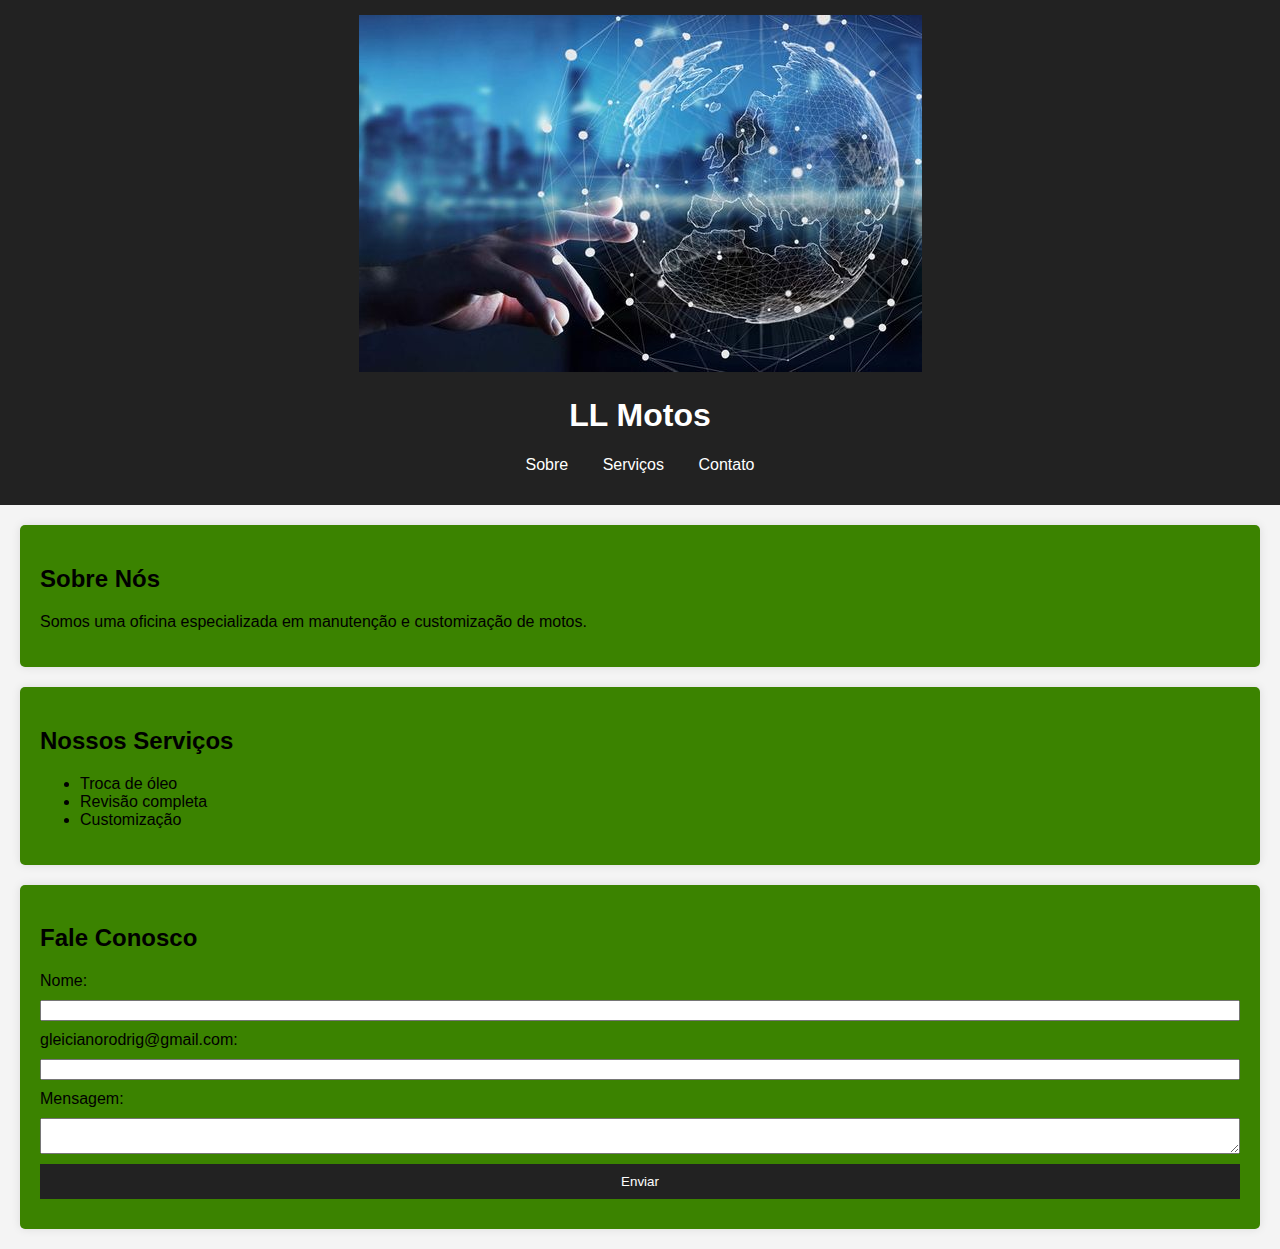
<file: index.html>
<!DOCTYPE html>
<html lang="pt-BR">
<head>
    <meta charset="UTF-8">
    <meta name="viewport" content="width=device-width, initial-scale=1.0">
    <title>Oficina de Motos</title>
    <link rel="stylesheet" href="styles.css">
</head>
<body>
    <header>
        <img src="./2ddc6943a2829093fafe4a2dd2576938.jpg">
        <h1>LL Motos</h1>
        <nav>
            <ul>
                <li><a href="#sobre">Sobre</a></li>
                <li><a href="#servicos">Serviços</a></li>
                <li><a href="#contato">Contato</a></li>
            </ul>
        </nav>
    </header>
    
    <section id="sobre">
        <h2>Sobre Nós</h2>
        <p>Somos uma oficina especializada em manutenção e customização de motos.</p>
    </section>
    
    <section id="servicos">
        <h2>Nossos Serviços</h2>
        <ul>
            <li>Troca de óleo</li>
            <li>Revisão completa</li>
            <li>Customização</li>
        </ul>
    </section>
    
    <section id="contato">
        <h2>Fale Conosco</h2>
        <form id="formContato">
            <label for="nome">Nome:</label>
            <input type="text" id="nome" required>
            
            <label for="email">gleicianorodrig@gmail.com:</label>
            <input type="email" id="email" required>
            
            <label for="mensagem">Mensagem:</label>
            <textarea id="mensagem" required></textarea>
            
            <button type="submit">Enviar</button>
        </form>
    </section>
    
    <script src="script.js"></script>
</body>
</html>
</file>
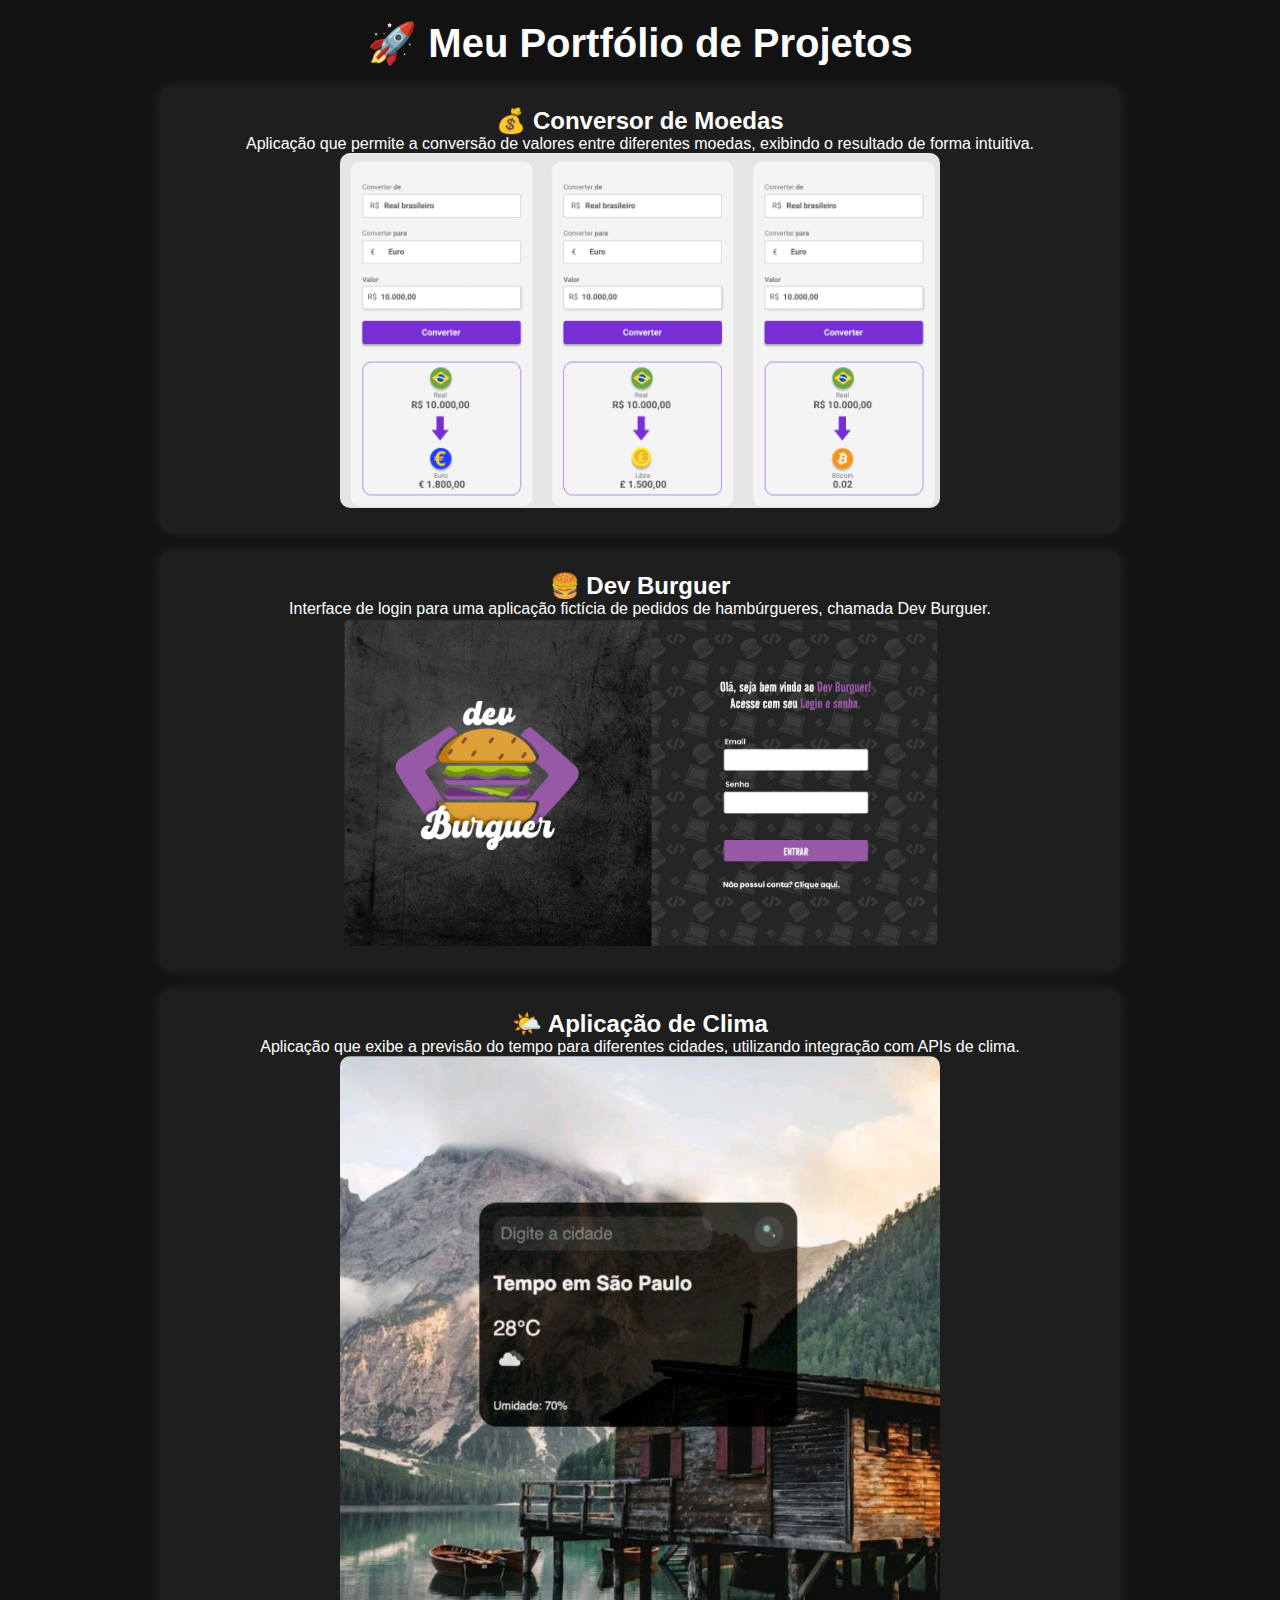
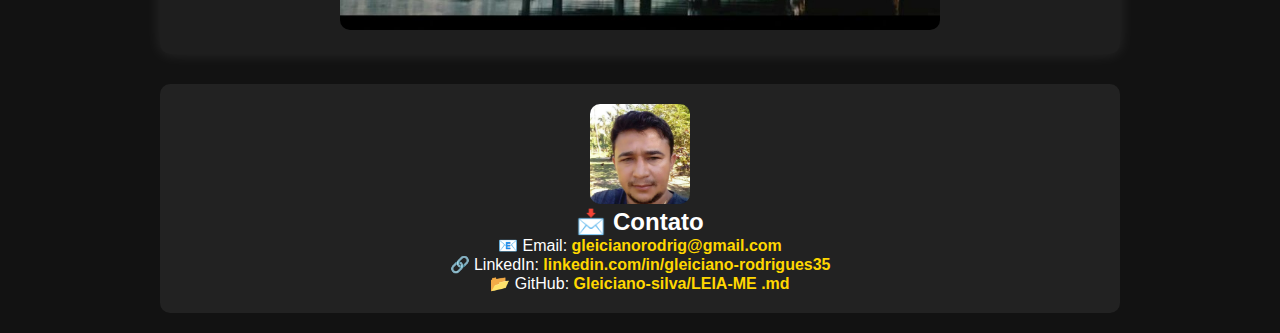
<file: img/index.html>
<!DOCTYPE html>
<html lang="pt-br">
<head>
    <meta charset="UTF-8">
    <meta name="viewport" content="width=device-width, initial-scale=1.0">
    <title>Portfólio de Projetos</title>
    <style>
        * {
            margin: 0;
            padding: 0;
            box-sizing: border-box;
        }
        body {
            font-family: 'Arial', sans-serif;
            background-color: #121212;
            color: white;
            text-align: center;
        }
        .container {
            width: 90%;
            max-width: 1000px;
            margin: auto;
            padding: 20px;
        }
        h1 {
            font-size: 2.5em;
            margin-bottom: 20px;
        }
        .projeto {
            background: #1E1E1E;
            margin: 20px 0;
            padding: 20px;
            border-radius: 10px;
            box-shadow: 0 0 15px rgba(255, 255, 255, 0.1);
        }
        img {
            width: 100%;
            max-width: 600px;
            border-radius: 10px;
        }
        a {
            color: #FFD700;
            text-decoration: none;
            font-weight: bold;
        }
        a:hover {
            text-decoration: underline;
        }
        .contato {
            margin-top: 30px;
            padding: 20px;
            background: #222;
            border-radius: 10px;
        }
        .unica-image {
            width: 100px;
        }
    </style>
</head>
<body>
    <div class="container">
        <h1>🚀 Meu Portfólio de Projetos</h1>
        
        <div class="projeto">
            <h2>💰 Conversor de Moedas</h2>
            <p>Aplicação que permite a conversão de valores entre diferentes moedas, exibindo o resultado de forma intuitiva.</p>
            <img src="./Captura de tela 2025-02-25 193744.png" alt="Conversor de Moedas">
        </div>

        <div class="projeto">
            <h2>🍔 Dev Burguer</h2>
            <p>Interface de login para uma aplicação fictícia de pedidos de hambúrgueres, chamada Dev Burguer.</p>
            <img src="./Captura de tela 2025-02-25 195050.png" alt="Dev Burguer">
        </div>

        <div class="projeto">
            <h2>🌤️ Aplicação de Clima</h2>
            <p>Aplicação que exibe a previsão do tempo para diferentes cidades, utilizando integração com APIs de clima.</p>
            <img src="./1713144840644.jpeg" alt="Aplicação de Clima">
        </div>

        <div class="contato">
            <img src="./unnamed.jpg" class="unica-image">
            <h2>📩 Contato</h2>
            <p>📧 Email: <a href="mailto:seuemail@email.com">gleicianorodrig@gmail.com</a></p>
            <p>🔗 LinkedIn: <a href="https://www.linkedin.com/in/seu-perfil" target="_blank">linkedin.com/in/gleiciano-rodrigues35</a></p>
            <p>📂 GitHub: <a href="https://github.com/seu-repositorio" target="_blank">Gleiciano-silva/LEIA-ME .md</a></p>
        </div>
    </div>
</body>
</html>
</file>
<file: styles.css>
body {
    font-family: Arial, sans-serif;
    margin: 0;
    padding: 0;
    background-color: #f4f4f4;
}
header {
    background: #222;
    color: white;
    padding: 15px;
    text-align: center;
}
nav ul {
    list-style: none;
    padding: 0;
}
nav ul li {
    display: inline;
    margin: 0 15px;
}
nav ul li a {
    color: white;
    text-decoration: none;
}
section {
    padding: 20px;
    margin: 20px;
    background: #3b8300;
    border-radius: 5px;
    box-shadow: 0 0 10px rgba(0, 0, 0, 0.1);
}
form {
    display: flex;
    flex-direction: column;
}
label, input, textarea, button {
    margin-bottom: 10px;
}
button {
    background: #222;
    color: white;
    padding: 10px;
    border: none;
    cursor: pointer;
}
button:hover {
    background: #444;
}
</file>
